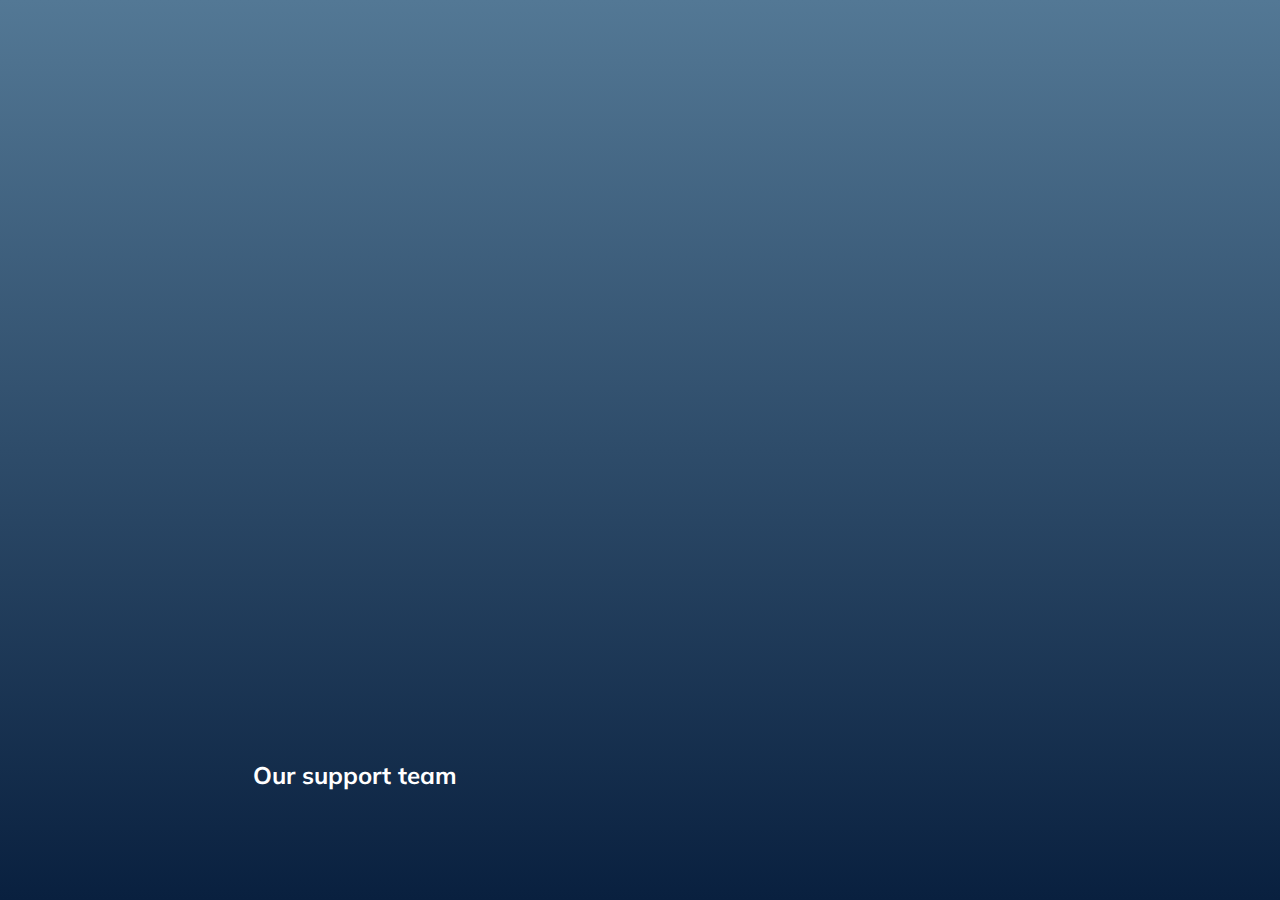
<file: 01-cards-bonus/index.html>
<!DOCTYPE html>
<html lang="en">
  <head>
    <meta charset="UTF-8" />
    <meta name="viewport" content="width=device-width, initial-scale=1.0" />
    <link rel="stylesheet" href="styles.css" />
    <title>Карточки | Проект 1</title>
  </head>
  <body>
    <div class="container">
      <div
        class="slide"
        style="
          background-image: url('https://images.unsplash.com/photo-1563770660941-20978e870e26?ixid=MnwxMjA3fDB8MHxwaG90by1wYWdlfHx8fGVufDB8fHx8&ixlib=rb-1.2.1&auto=format&fit=crop&w=1000&q=80');
        "
      >
        <h3>Repair of equipment</h3>
      </div>
      <div
        class="slide"
        style="
          background-image: url('https://images.unsplash.com/photo-1516321318423-f06f85e504b3?ixid=MnwxMjA3fDB8MHxwaG90by1wYWdlfHx8fGVufDB8fHx8&ixlib=rb-1.2.1&auto=format&fit=crop&w=1000&q=80');
        "
      >
        <h3>Remote Assistance</h3>
      </div>
      <div
        class="slide"
        style="
          background-image: url('https://images.unsplash.com/photo-1516321497487-e288fb19713f?ixid=MnwxMjA3fDB8MHxwaG90by1wYWdlfHx8fGVufDB8fHx8&ixlib=rb-1.2.1&auto=format&fit=crop&w=2000&q=80');
        "
      >
        <h3>Our support team</h3>
      </div>
      <div
        class="slide"
        style="
          background-image: url('https://images.unsplash.com/photo-1508780709619-79562169bc64?ixid=MnwxMjA3fDB8MHxwaG90by1wYWdlfHx8fGVufDB8fHx8&ixlib=rb-1.2.1&auto=format&fit=crop&w=1000&q=80');
        "
      >
        <h3>24/7 support</h3>
      </div>
      <div
        class="slide"
        style="
          background-image: url('https://images.unsplash.com/photo-1542744173-05336fcc7ad4?ixid=MnwxMjA3fDB8MHxwaG90by1wYWdlfHx8fGVufDB8fHx8&ixlib=rb-1.2.1&auto=format&fit=crop&w=1000&q=80');
        "
      >
        <h3>Reports at every step</h3>
      </div>
    </div>

    <script src="app.js"></script>
  </body>
</html>
</file>
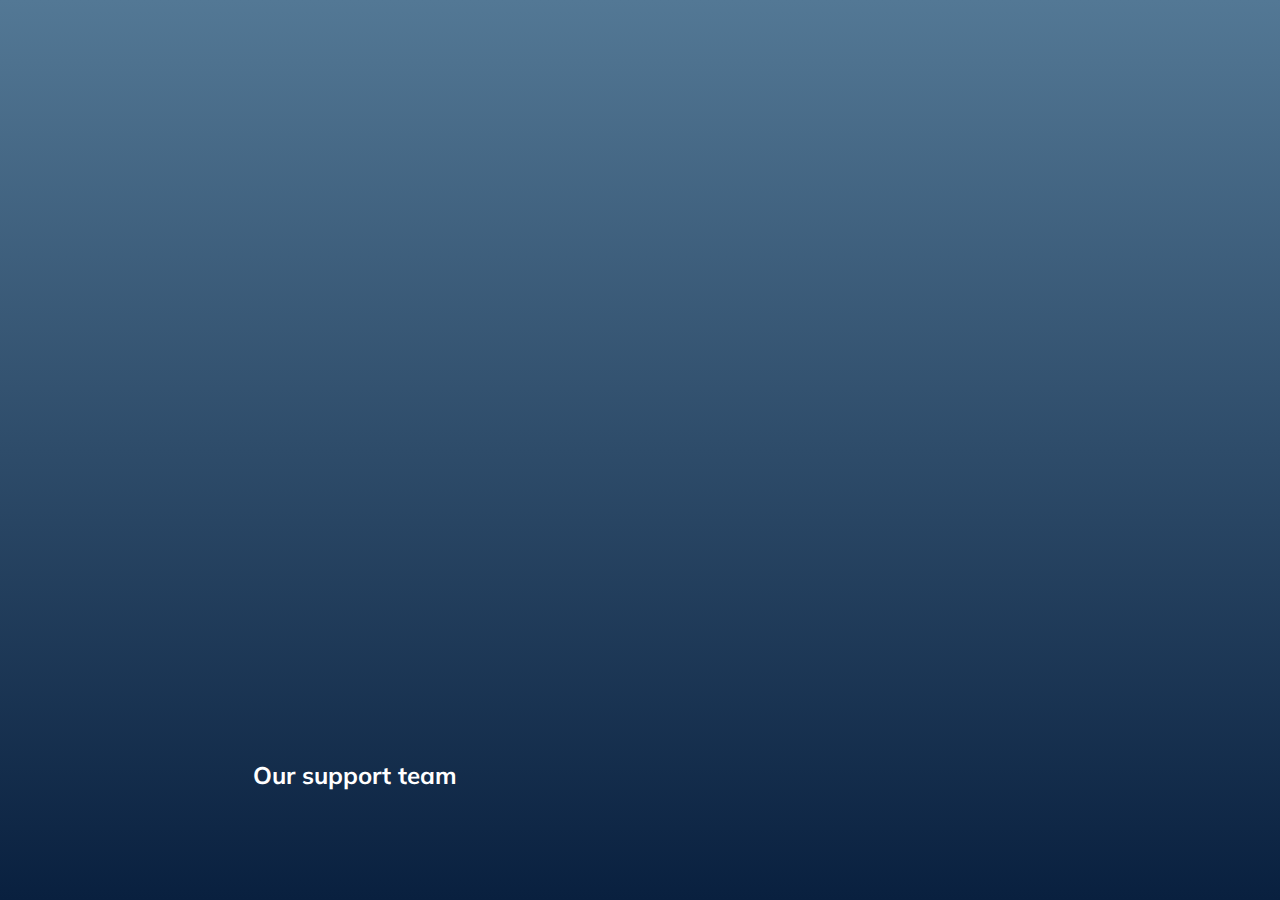
<file: 01-cards/index.html>
<!DOCTYPE html>
<html lang="en">
  <head>
    <meta charset="UTF-8" />
    <meta name="viewport" content="width=device-width, initial-scale=1.0" />
    <link rel="stylesheet" href="styles.css" />
    <title>Карточки | Проект 1</title>
  </head>
  <body>
    <div class="container">
      <div
        class="slide"
        style="
          background-image: url('https://images.unsplash.com/photo-1563770660941-20978e870e26?ixid=MnwxMjA3fDB8MHxwaG90by1wYWdlfHx8fGVufDB8fHx8&ixlib=rb-1.2.1&auto=format&fit=crop&w=1000&q=80');
        "
      >
        <h3>Repair of equipment</h3>
      </div>
      <div
        class="slide"
        style="
          background-image: url('https://images.unsplash.com/photo-1516321318423-f06f85e504b3?ixid=MnwxMjA3fDB8MHxwaG90by1wYWdlfHx8fGVufDB8fHx8&ixlib=rb-1.2.1&auto=format&fit=crop&w=1000&q=80');
        "
      >
        <h3>Remote Assistance</h3>
      </div>
      <div
        class="slide active"
        style="
          background-image: url('https://images.unsplash.com/photo-1516321497487-e288fb19713f?ixid=MnwxMjA3fDB8MHxwaG90by1wYWdlfHx8fGVufDB8fHx8&ixlib=rb-1.2.1&auto=format&fit=crop&w=2000&q=80');
        "
      >
        <h3>Our support team</h3>
      </div>
      <div
        class="slide"
        style="
          background-image: url('https://images.unsplash.com/photo-1508780709619-79562169bc64?ixid=MnwxMjA3fDB8MHxwaG90by1wYWdlfHx8fGVufDB8fHx8&ixlib=rb-1.2.1&auto=format&fit=crop&w=1000&q=80');
        "
      >
        <h3>24/7 support</h3>
      </div>
      <div
        class="slide"
        style="
          background-image: url('https://images.unsplash.com/photo-1542744173-05336fcc7ad4?ixid=MnwxMjA3fDB8MHxwaG90by1wYWdlfHx8fGVufDB8fHx8&ixlib=rb-1.2.1&auto=format&fit=crop&w=1000&q=80');
        "
      >
        <h3>Reports at every step</h3>
      </div>
    </div>

    <script src="app.js"></script>
  </body>
</html>
</file>
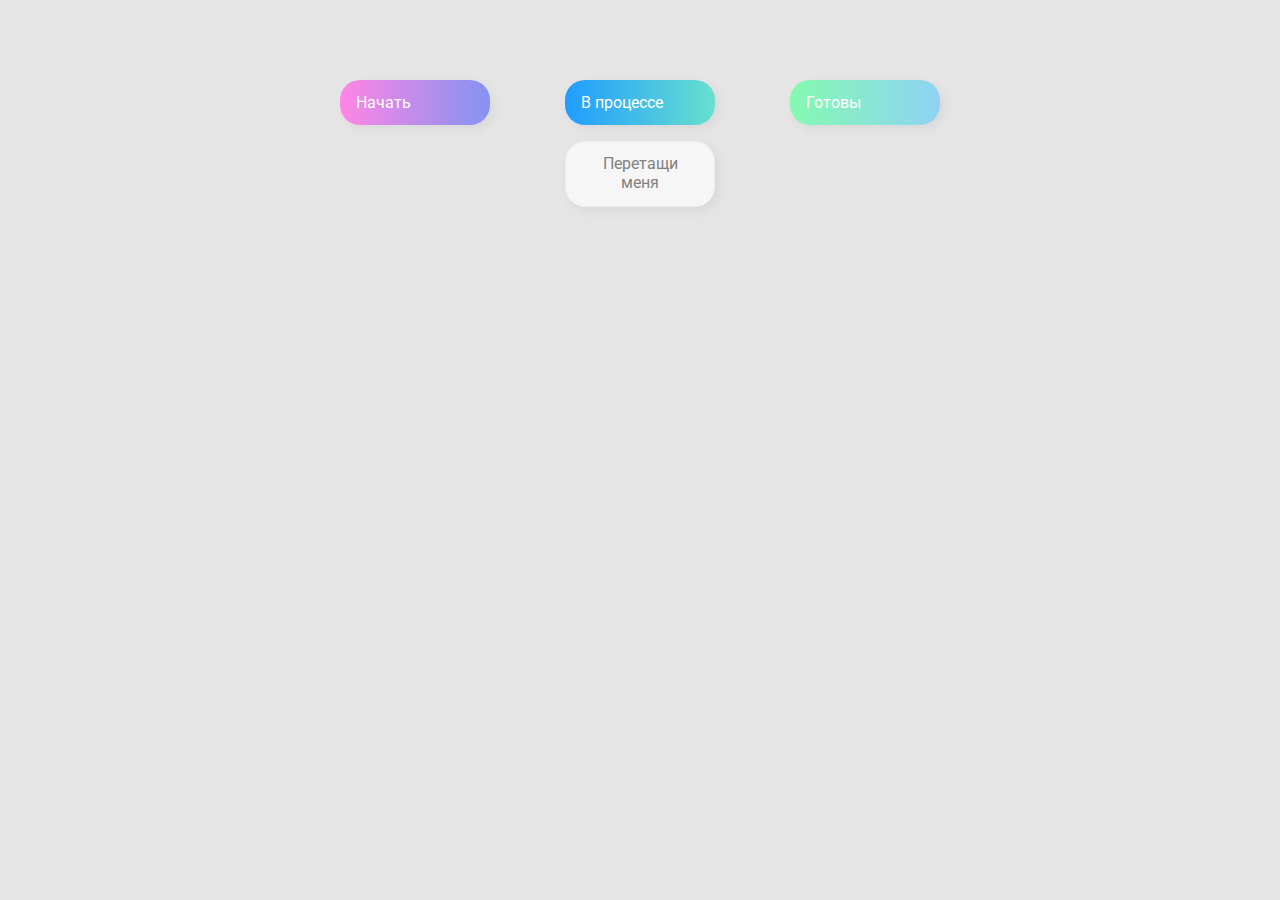
<file: 02-drag-n-drop/index.html>
<!DOCTYPE html>
<html lang="en">
  <head>
    <meta charset="UTF-8" />
    <meta name="viewport" content="width=device-width, initial-scale=1.0" />
    <link rel="stylesheet" href="styles.css" />
    <title>Drag & Drop | Проект 2</title>
  </head>
  <body>
    <div>
      <div class="row">
        <div class="col-header start">Начать</div>
        <div class="col-header progress">В процессе</div>
        <div class="col-header done">Готовы</div>
      </div>
      <div class="row">
        <div class="placeholder"></div>
        <div class="placeholder">
          <div class="item" draggable="true">Перетащи меня</div>
        </div>
        <div class="placeholder"></div>
      </div>
    </div>
    <script src="app.js"></script>
  </body>
</html>
</file>
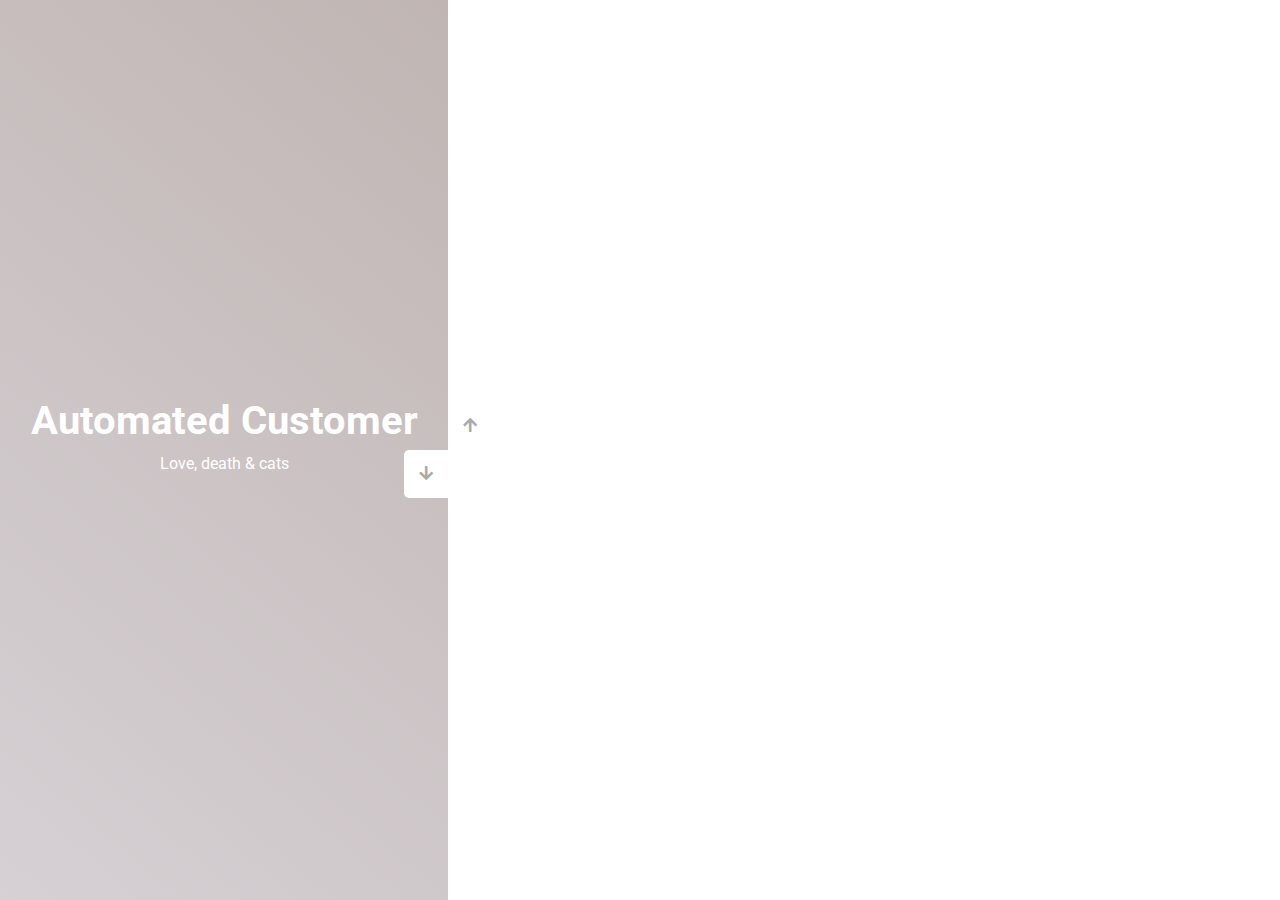
<file: 03-slider-bonus/index.html>
<!DOCTYPE html>
<html lang="en">
  <head>
    <meta charset="UTF-8" />
    <meta name="viewport" content="width=device-width, initial-scale=1.0" />
    <link
      rel="stylesheet"
      href="https://cdnjs.cloudflare.com/ajax/libs/font-awesome/5.15.1/css/all.min.css"
    />
    <link rel="stylesheet" href="style.css" />
    <title>Слайдер | Проект 3</title>
  </head>
  <body>
    <div class="container">
      <div class="sidebar">
        <div
          style="
            background: linear-gradient(229.99deg, #bb6640 -26%, #612b18 145%);
          "
        >
          <h1>Snow in the desert</h1>
          <p>Love, death & cats</p>
        </div>
        <div
          style="
            background: linear-gradient(215.32deg, #a16510 -1%, #b8813b 124%);
          "
        >
          <h1>Life Hutch</h1>
          <p>Love, death & cats</p>
        </div>
        <div
          style="
            background: linear-gradient(221.87deg, #716a60 1%, #141511 128%);
          "
        >
          <h1>Zima Blue</h1>
          <p>Love, death & cats</p>
        </div>
        <div
          style="
            background: linear-gradient(220.16deg, #beb3b0 -8%, #dfdbe2 138%);
          "
        >
          <h1>Automated Customer</h1>
          <p>Love, death & cats</p>
        </div>
      </div>
      <div class="main-slide">
        <div
          style="
            background-image: url('https://images.unsplash.com/photo-1631716210457-16760a2692b6?ixid=MnwxMjA3fDB8MHxwaG90by1wYWdlfHx8fGVufDB8fHx8&ixlib=rb-1.2.1&auto=format&fit=crop&w=634&q=80');
          "
        ></div>
        <div
          style="
            background-image: url('https://images.unsplash.com/photo-1599334164373-bea232c9ac68?ixlib=rb-1.2.1&ixid=MnwxMjA3fDB8MHxwaG90by1yZWxhdGVkfDV8fHxlbnwwfHx8fA%3D%3D&auto=format&fit=crop&w=500&q=60');
          "
        ></div>
        <div
          style="
            background-image: url('https://images.unsplash.com/photo-1625480241995-f6077f1dd2ed?ixlib=rb-1.2.1&ixid=MnwxMjA3fDB8MHxwaG90by1yZWxhdGVkfDN8fHxlbnwwfHx8fA%3D%3D&auto=format&fit=crop&w=500&q=60');
          "
        ></div>
        <div
          style="
            background-image: url('https://images.unsplash.com/photo-1600113625682-538d685343ad?ixlib=rb-1.2.1&ixid=MnwxMjA3fDB8MHxwaG90by1yZWxhdGVkfDR8fHxlbnwwfHx8fA%3D%3D&auto=format&fit=crop&w=500&q=60');
          "
        ></div>
      </div>
      <div class="controls">
        <button class="down-button">
          <i class="fas fa-arrow-down"></i>
        </button>
        <button class="up-button">
          <i class="fas fa-arrow-up"></i>
        </button>
      </div>
    </div>
    <script src="app.js"></script>
  </body>
</html>
</file>
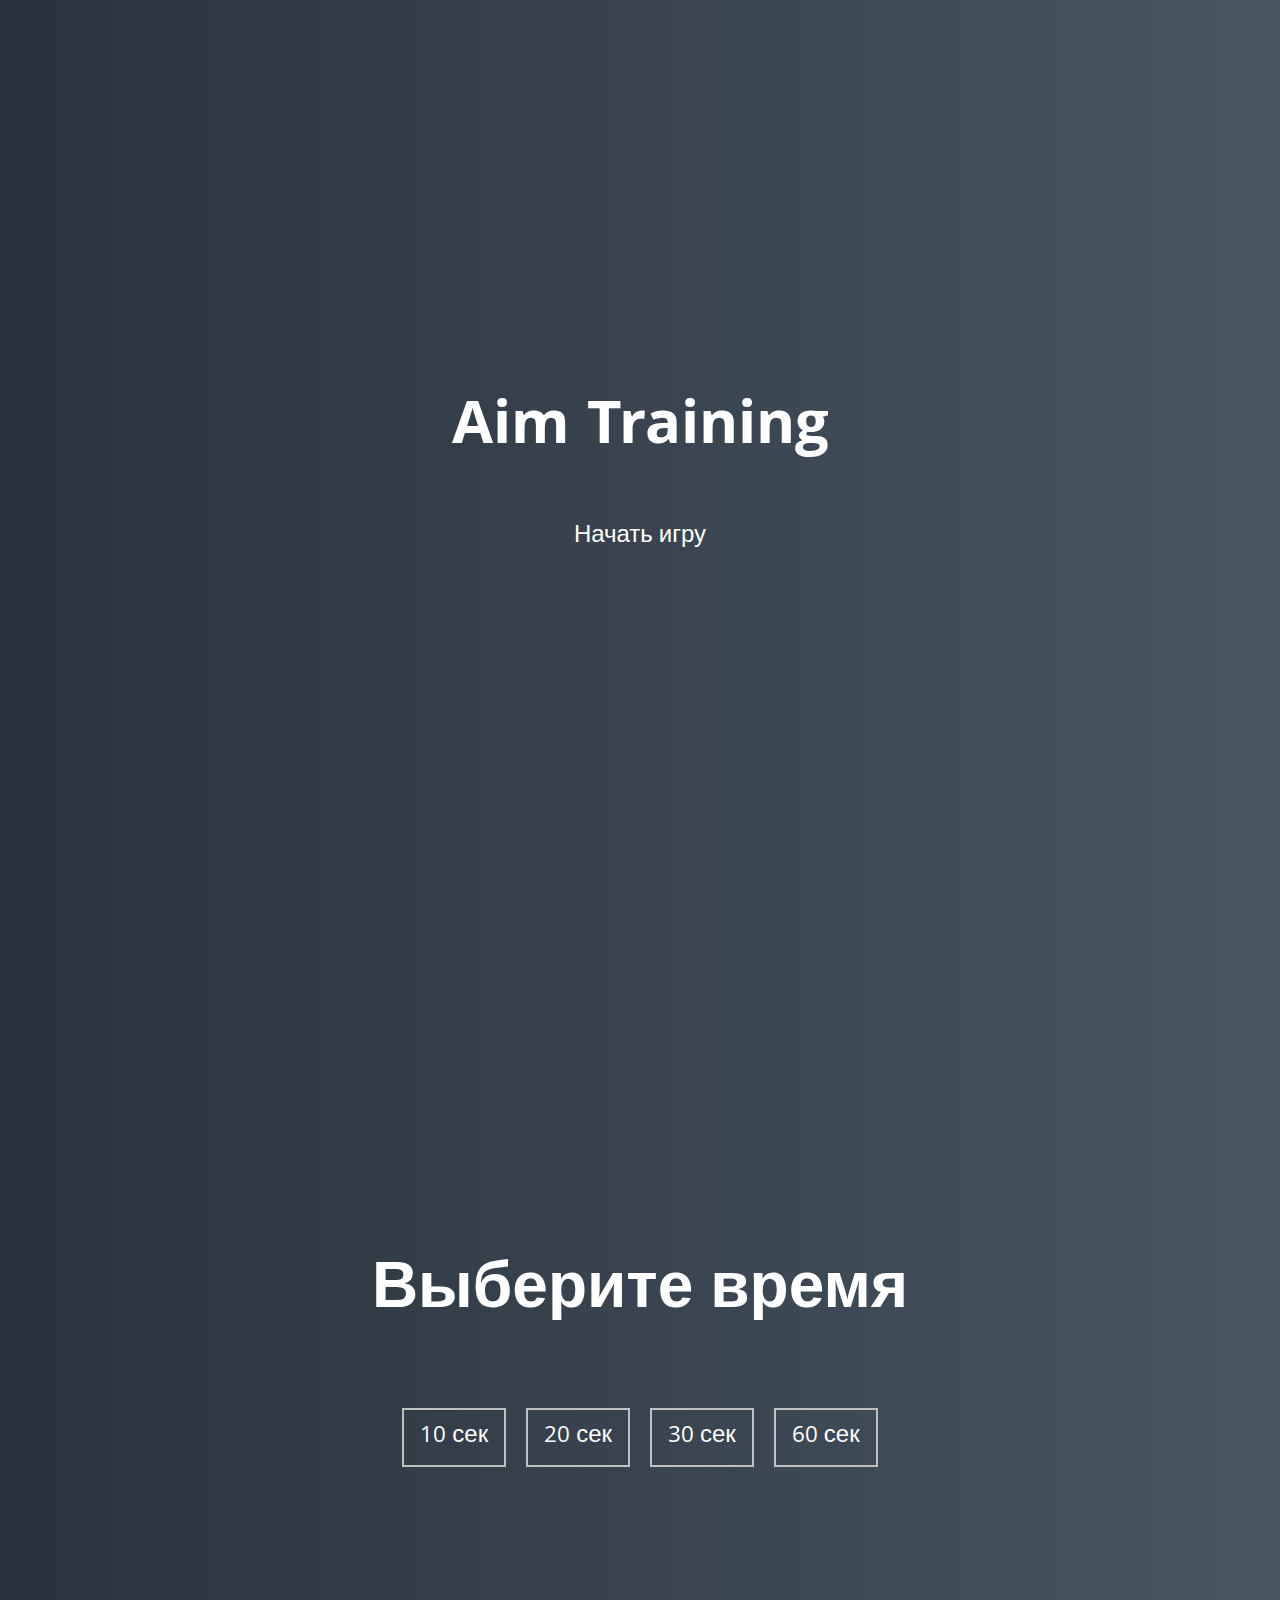
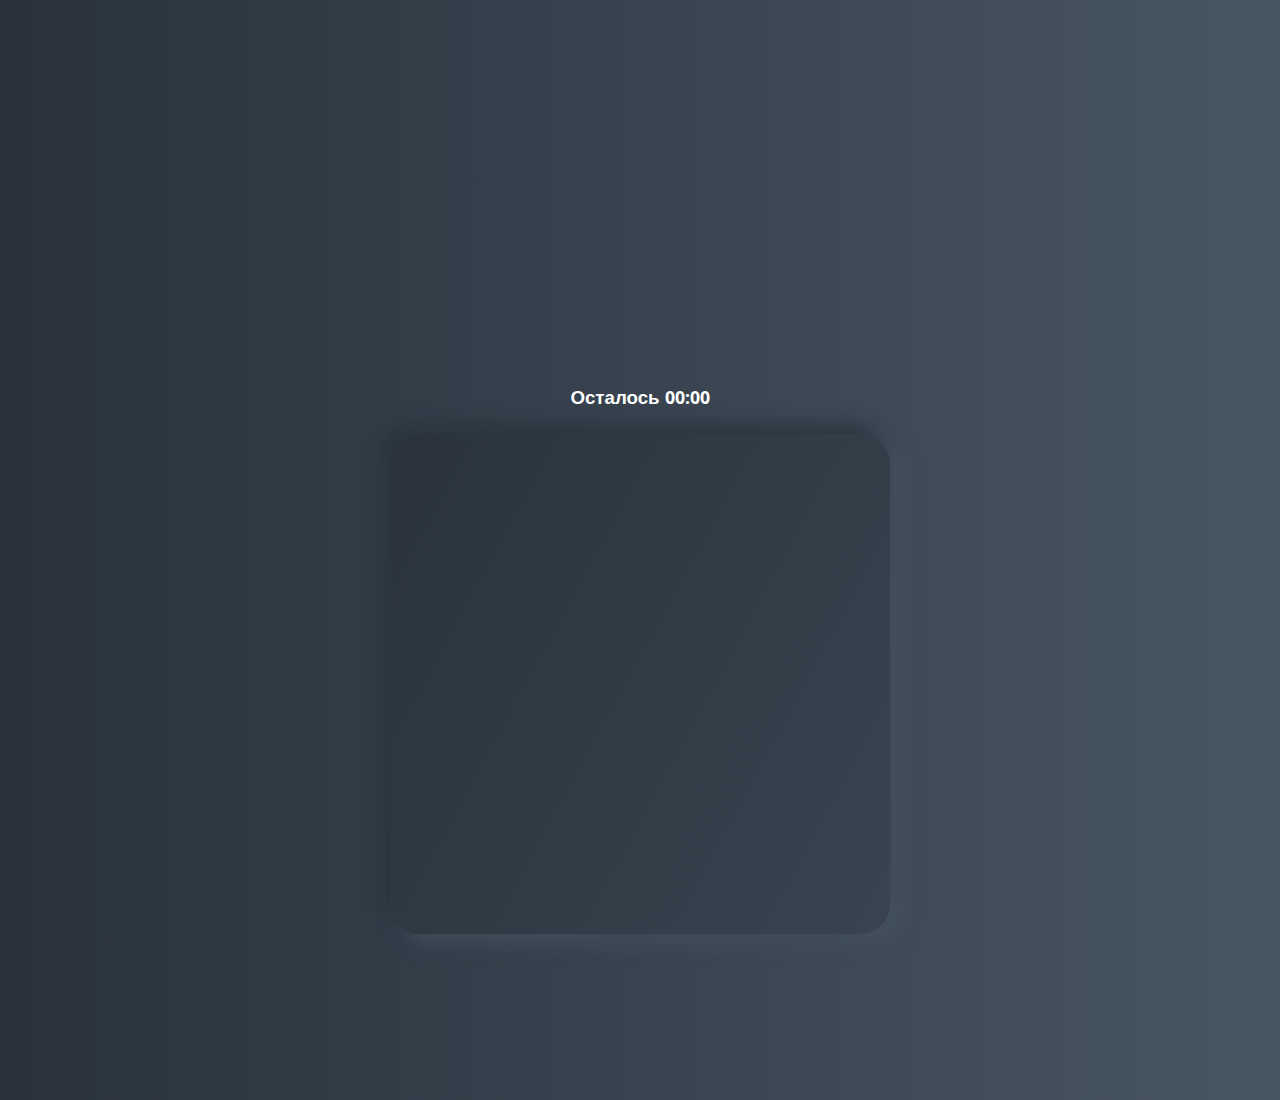
<file: 05-aim-game/index.html>
<!DOCTYPE html>
<html lang="en">
  <head>
    <meta charset="UTF-8" />
    <meta name="viewport" content="width=device-width, initial-scale=1.0" />
    <link rel="stylesheet" href="styles.css" />
    <title>Aim Training | Проект 5</title>
  </head>
  <body>
    <div class="screen">
      <h1>Aim Training</h1>
      <a href="#" class="start" id="start">Начать игру</a>
    </div>

    <div class="screen">
      <h1>Выберите время</h1>
      <ul class="time-list" id="time-list">
        <li>
          <button class="time-btn" data-time="10">
            10 сек
          </button>
        </li>
        <li>
          <button class="time-btn" data-time="20">
            20 сек
          </button>
        </li>
        <li>
          <button class="time-btn" data-time="30">
            30 сек
          </button>
        </li>
        <li>
          <button class="time-btn" data-time="60">
            60 сек
          </button>
        </li>
      </ul>
    </div>

    <div class="screen">
      <h3>Осталось <span id="time">00:00</span></h3>
      <div class="board" id="board"></div>
    </div>

    <script src="app.js"></script>
  </body>
</html>
</file>
<file: 01-cards-bonus/styles.css>
@import url("https://fonts.googleapis.com/css?family=Muli&display=swap");

* {
  box-sizing: border-box;
}

body {
  font-family: "Muli", sans-serif;
  overflow: hidden;
  margin: 0;
  background: linear-gradient(to top, #09203f 0%, #537895 100%);
  height: 100vh;
  display: flex;
  justify-content: center;
  align-items: center;
}

.container {
  width: 100%;
  display: flex;
  padding: 0 20px;
}

.slide {
  height: 80vh;
  border-radius: 20px;
  margin: 10px;
  cursor: pointer;
  color: #fff;
  flex: 1;
  background-size: cover;
  background-position: center;
  background-repeat: no-repeat;
  position: relative;
  transition: all 500ms ease-in-out;
}

.slide h3 {
  position: absolute;
  font-size: 24px;
  bottom: 20px;
  left: 20px;
  margin: 0;
  opacity: 0;
}

.slide.active {
  flex: 10;
}
.slide.active h3 {
  opacity: 1;
  transition: opacity 0.3s ease-in 0.4s;
}
</file>
<file: 01-cards/styles.css>
@import url("https://fonts.googleapis.com/css?family=Muli&display=swap");

* {
  box-sizing: border-box;
}

body {
  font-family: "Muli", sans-serif;
  overflow: hidden;
  margin: 0;
  background: linear-gradient(to top, #09203f 0%, #537895 100%);
  height: 100vh;
  display: flex;
  justify-content: center;
  align-items: center;
}

.container {
  width: 100%;
  display: flex;
  padding: 0 20px;
}

.slide {
  height: 80vh;
  border-radius: 20px;
  margin: 10px;
  cursor: pointer;
  color: #fff;
  flex: 1;
  background-size: cover;
  background-position: center;
  background-repeat: no-repeat;
  position: relative;
  transition: all 500ms ease-in-out;
}

.slide h3 {
  position: absolute;
  font-size: 24px;
  bottom: 20px;
  left: 20px;
  margin: 0;
  opacity: 0;
}

.slide.active {
  flex: 10;
}
.slide.active h3 {
  opacity: 1;
  transition: opacity 0.3s ease-in 0.4s;
}
</file>
<file: 02-drag-n-drop/styles.css>
@import url('https://fonts.googleapis.com/css?family=Roboto&display=swap');

* {
  box-sizing: border-box;
}

body {
  font-family: 'Roboto', sans-serif;
  background-color: #e5e5e5;
  display: flex;
  padding-top: 5rem;
  justify-content: center;
  overflow: hidden;
  margin: 0;
}

.row {
  display: flex;
  width: 600px;
  justify-content: space-between;
  margin-bottom: 1rem;
}

.col-header {
  width: 150px;
  box-shadow: 4px 4px 9px rgba(198, 198, 198, 0.36);
  border-radius: 20px;
  padding: 0.8rem 1rem;
  color: #fff;
}

.item {
  width: 150px;
  height: 66px;
  border: 1px solid #eee;
  box-shadow: 4px 4px 9px rgba(198, 198, 198, 0.36);
  border-radius: 20px;
  background: #f7f6f7;
  padding: 0.8rem 1rem;
  color: #828282;
  text-align: center;
  cursor: grab;
}

.item:active {
  cursor: grabbing;
}

.placeholder {
  width: 150px;
  height: 66px;
}

.start {
  background: linear-gradient(90deg, #ff85e4 0%, #229efd 179.25%);
}

.progress {
  background: linear-gradient(90deg, #209cff 0%, #68e0cf 100%);
}

.done {
  background: linear-gradient(90deg, #84fab0 0%, #8fd3f4 100%);
}

.hold {
  border: 5px solid #eee;
  box-shadow: 0 0 10px rgba(0, 0, 0, 0.5);
}

.hide {
  display: none;
}

.hovered {
  border: 1px solid #f5f5f5;
  border-radius: 20px;
  background: repeating-linear-gradient(
    -60deg,
    #f5f5f5 0,
    #f5f5f5 1px,
    transparent 1px,
    transparent 5px
  );
}
</file>
<file: 03-slider-bonus/style.css>
@import url('https://fonts.googleapis.com/css?family=Roboto&display=swap');

* {
  box-sizing: border-box;
  margin: 0;
  padding: 0;
}

body {
  font-family: 'Roboto', sans-serif;
  height: 100vh;
}

.container {
  position: relative;
  overflow: hidden;
  width: 100vw;
  height: 100vh;
}

.sidebar {
  height: 100%;
  width: 35%;
  position: absolute;
  top: 0;
  left: 0;
  transition: transform 0.5s ease-in-out;
}

.sidebar > div {
  height: 100%;
  width: 100%;
  display: flex;
  flex-direction: column;
  align-items: center;
  justify-content: center;
  color: #fff;
}

.sidebar h1 {
  font-size: 40px;
  margin-bottom: 10px;
  margin-top: -30px;
}

.main-slide {
  height: 100%;
  position: absolute;
  top: 0;
  left: 35%;
  width: 65%;
  transition: transform 0.5s ease-in-out;
}

.main-slide > div {
  background-repeat: no-repeat;
  background-size: cover;
  background-position: center center;
  height: 100%;
  width: 100%;
}

button {
  background-color: #fff;
  border: none;
  color: #aaa;
  cursor: pointer;
  font-size: 16px;
  padding: 15px;
}

button:hover {
  color: #222;
}

button:focus {
  outline: none;
}

.container .controls button {
  position: absolute;
  left: 35%;
  top: 50%;
  z-index: 100;
}

.container .controls .down-button {
  transform: translateX(-100%);
  border-top-left-radius: 5px;
  border-bottom-left-radius: 5px;
}

.container .controls .up-button {
  transform: translateY(-100%);
  border-top-right-radius: 5px;
  border-bottom-right-radius: 5px;
}
</file>
<file: 05-aim-game/styles.css>
@import url("https://fonts.googleapis.com/css?family=Khula&display=swap");

* {
  box-sizing: border-box;
}

body {
  color: #fff;
  font-family: "Khula", sans-serif;
  height: 100vh;
  overflow: hidden;
  margin: 0;
  text-align: center;
}

a {
  color: #fff;
  text-decoration: none;
}

a:hover {
  color: #16d9e3;
}

.start {
  font-size: 1.5rem;
}

h1 {
  line-height: 1.4;
  font-size: 4rem;
}

.screen {
  display: flex;
  flex-direction: column;
  align-items: center;
  justify-content: center;
  height: 100vh;
  width: 100vw;
  transition: margin 0.5s ease-out;
  background: linear-gradient(90deg, #29323c 0%, #485563 100%);
}

.screen.up {
  margin-top: -100vh;
}

.time-list {
  display: flex;
  flex-wrap: wrap;
  justify-content: center;
  list-style: none;
  padding: 0;
}

.time-list li {
  margin: 10px;
}

.time-btn {
  background-color: transparent;
  border: 2px solid #c0c0c0;
  color: #fff;
  cursor: pointer;
  font-family: inherit;
  padding: 0.5rem 1rem;
  font-size: 1.5rem;
}

.time-btn:hover {
  border: 2px solid #16d9e3;
  color: #16d9e3;
}

.hide {
  opacity: 0;
}

.primary {
  color: #16d9e3;
}

.board {
  display: flex;
  justify-content: center;
  align-items: center;
  position: relative;
  width: 500px;
  height: 500px;
  background: linear-gradient(118.38deg, #29323c -4.6%, #485563 200.44%);
  box-shadow: -8px -8px 20px #2a333d, 10px 7px 20px #475462;
  border-radius: 30px;
  overflow: hidden;
}

.circle {
  background: linear-gradient(90deg, #16d9e3 0%, #30c7ec 47%, #46aef7 100%);
  position: absolute;
  border-radius: 50%;
  cursor: pointer;
}
</file>
